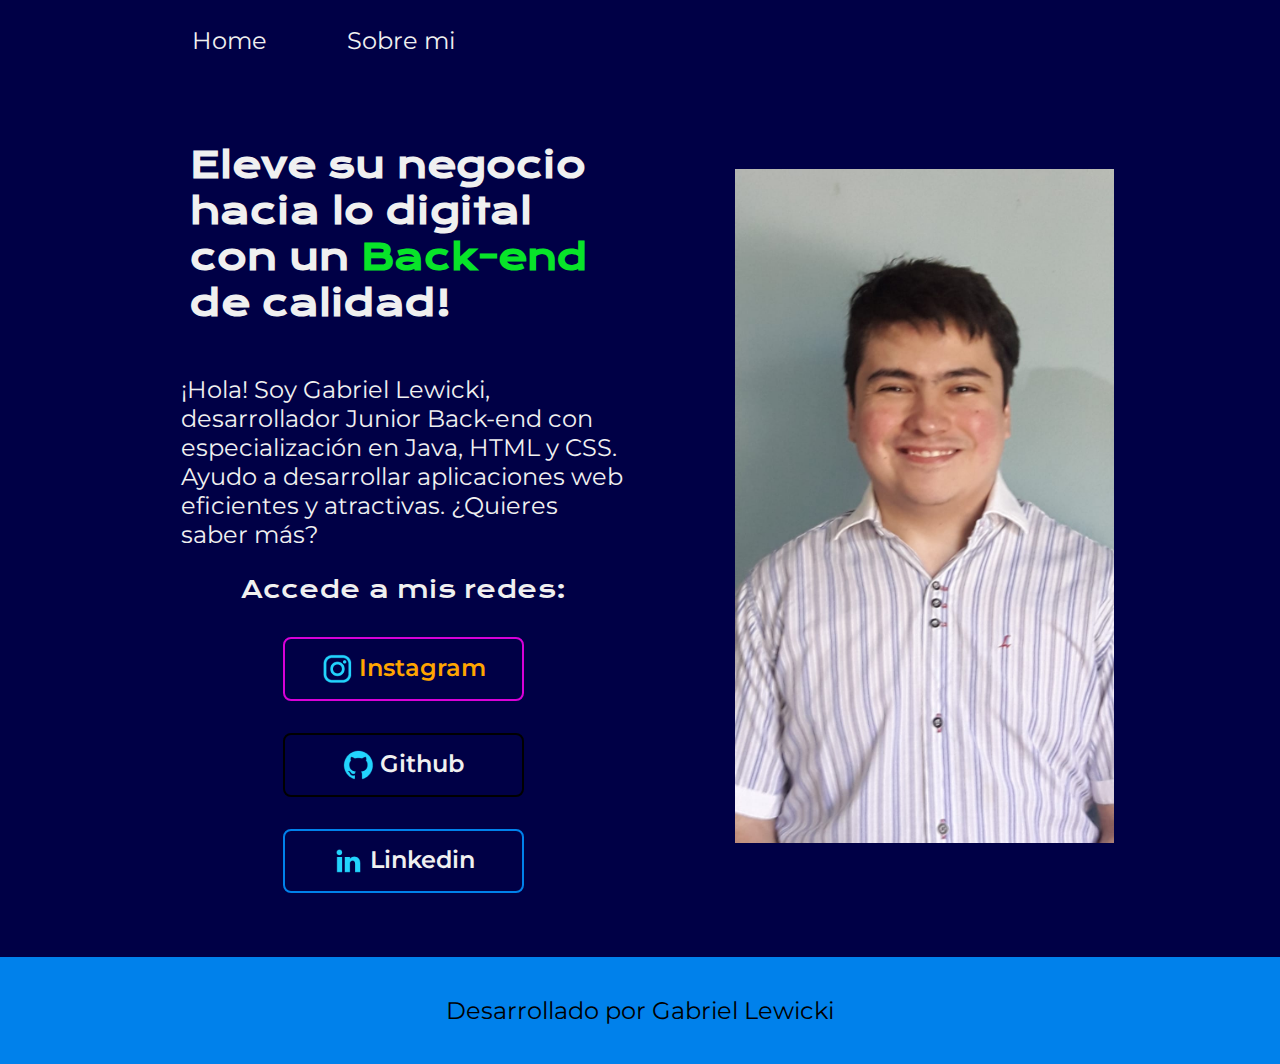
<file: index.html>
<!DOCTYPE html>
<html lang="es-AR">
    <head>
        <meta charset="UTF-8">
        <meta name="viewport" content="width=device-width, initial-scale=1.0">
        <meta http-equiv="X-UA-Compatible" content="IE=edge">
        <title>Portafolio de Gabriel Lewicki</title>
        <link rel="stylesheet" href="./styles/style.css">
        
    </head>
    <body>
        <header class="header">
            <nav class="header__menu">
                <a class="header__menu__link" href="index.html" >Home</a>
                <a class="header__menu__link" href="curriculo.html" >Sobre mi</a>
            </nav>
        </header>
        <main class="presentacion">
            
            <section class="presentacion__contenido">

            <h1 class="presentacion__contenido__titulo">
                Eleve su negocio hacia lo digital con un <span class="titulo-destaque">Back-end</span> de calidad!
            </h1>

            <p class="presentacion__contenido__texto">¡Hola! Soy Gabriel Lewicki, desarrollador Junior Back-end con especialización en Java, HTML y CSS. 
                Ayudo a desarrollar aplicaciones web eficientes y atractivas. ¿Quieres saber más?</p>
            
            <div class="presentacion__enlaces">
                <h2 class="presentacion__enlaces__subtitulo" >Accede a mis redes:</h2>
                <a class="instagram" href="https://www.instagram.com/gabriel_lewicki/">
                    <img src="./assets/instagram.png" alt=""> Instagram</a>
                <a class="github" href="https://github.com/Gaby-L33">
                    <img src="./assets/github.png" alt=""> Github</a>
                <a class="linkedin" href="https://www.linkedin.com/in/christian-gabriel-lewicki/">
                    <img src="./assets/linkedin.png" alt=""> Linkedin</a>
            </div>

            </section>

            <img class="foto-personal" src="./assets/Gabriel Lewicki.jpeg" alt="Foto de Gabriel Lewicki de frente">            
        </main>

        <footer class="footer">
            <p>Desarrollado por Gabriel Lewicki</p>
        </footer>
    </body>
</html>
</file>
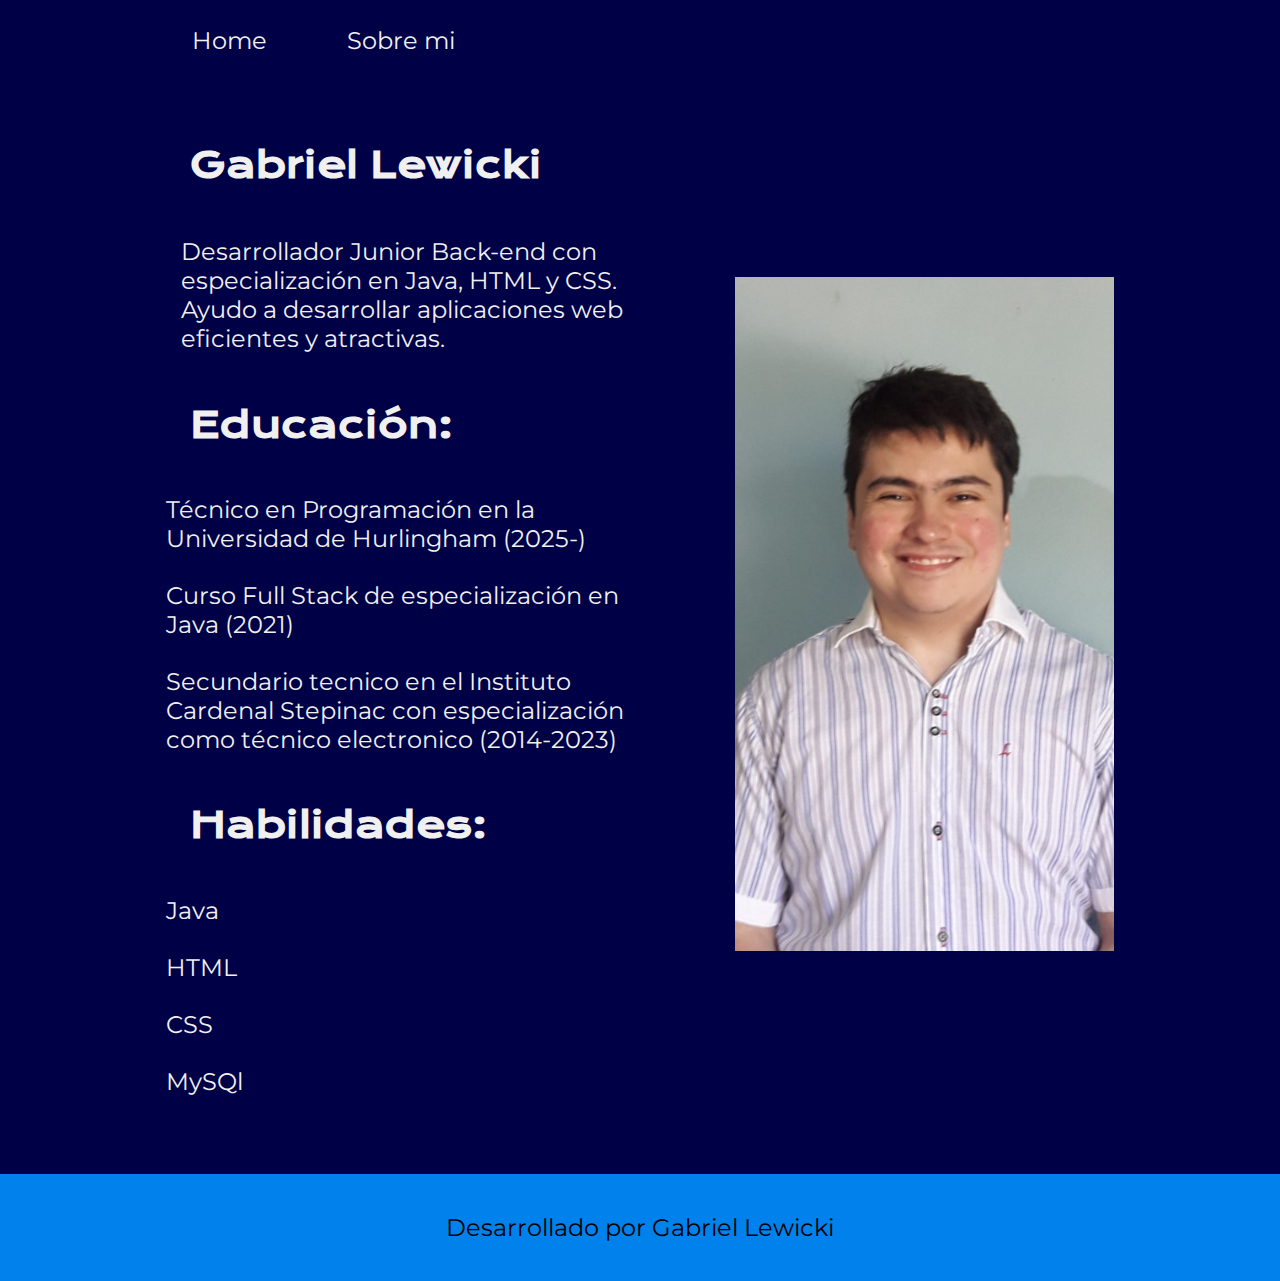
<file: curriculo.html>
<!Doctype html>
<html lang="es-AR">
    <head>
        <meta charset="UTF-8">
        <meta name="viewport" content="width=device-width, initial-scale=1.0">
        <meta http-equiv="X-UA-Compatible" content="IE=edge">
        <title>Curriculo de Gabriel Lewicki</title>
        <link rel="stylesheet" href="./styles/style.css">
    </head>

    <body>
        <header class="header">

            <nav class="header__menu">
                <a class="header__menu__link" href="index.html" >Home</a>
                <a class="header__menu__link" href="curriculo.html" >Sobre mi</a>
            </nav>

        </header>
        <main class="presentacion">

            <section class="presentacion__contenido">

                <h1 class="presentacion__contenido__titulo">
                    Gabriel Lewicki
                </h1>

                <p class="presentacion__contenido__texto">Desarrollador Junior Back-end con especialización en Java, HTML y CSS. 
                    Ayudo a desarrollar aplicaciones web eficientes y atractivas.</p>

                <h2 class="presentacion__contenido__titulo">Educación:</h2>

                <ul class="presentacion__contenido__texto">
                    <li class="curriculo__contenido__lista__item">Técnico en Programación en la Universidad de Hurlingham (2025-)</li>
                    <li class="curriculo__contenido__lista__item">Curso Full Stack de especialización en Java (2021)</li>
                    <li class="curriculo__contenido__lista__item">Secundario tecnico en el Instituto Cardenal Stepinac con especialización como técnico electronico (2014-2023)</li>
                    
                </ul>

                <h2 class="presentacion__contenido__titulo">Habilidades:</h2>

                <ul class="presentacion__contenido__texto">
                    <li class="curriculo__contenido__lista__item">Java</li>
                    <li class="curriculo__contenido__lista__item">HTML</li>
                    <li class="curriculo__contenido__lista__item">CSS</li>
                    <li class="curriculo__contenido__lista__item">MySQl</li>
                </ul>

                </section>

            <img class="foto-personal" src="./assets/Gabriel Lewicki.jpeg" alt="Foto de Gabriel Lewicki de frente">

        </main>

        <footer class="footer">
            <p>Desarrollado por Gabriel Lewicki</p>
        </footer>
    </body>
</html>
</file>
<file: styles/style.css>
@import url('https://fonts.googleapis.com/css2?family=Krona+One&family=Montserrat&display=swap');

:root{
    --color-primario: rgb(0, 0, 70);
    --color-secundario: #f0f0f0;
    --color-terciario: #0081eb;
    --color-cuaternario: #d801d8;
    --color-quintenario: #000000;
    --color-titulo: #08e429;
    --color-hover: #272727;
    --color-instagram: orange;

    --fuente-montserrat: 'Montserrat', sans-serif;
    --fuente-krona: 'Krona One', sans-serif;
}

* {
    padding: 0;
    margin: 0 ;
}

body {
        background-color: var(--color-primario);
        color: var(--color-secundario);
        box-sizing: border-box;    
    }

.titulo-destaque{
    color: var(--color-titulo);
}

.header{
 padding: 2% 0% 0% 15%;
}

.header__menu{
    display: flex;
    gap: 80px;
}

.header__menu__link{
    font-family: var(--fuente-montserrat);
    font-size: 1.5rem;
    font-weight: 400;
    color: var(--color-secundario);
    text-decoration: none;
}

.presentacion__contenido{
    width: 50%;
    display: flex;
    flex-direction: column;
    gap: 10px;
}

.presentacion__contenido__titulo{
    font-size: 2.25rem;
    font-family: var(--fuente-krona);
    padding: 5%;
}

.presentacion__contenido__texto{
    font-size: 1.5rem;
    font-family: var(--fuente-montserrat);

}

p{
    padding: 15px;
}

.foto-personal{
    width: 40%;
    height: 40%;
}

.presentacion{
    display: flex;
    align-items: center;
    justify-content: space-between;
    margin: 5% 13%;
    gap: 82px;
}

.presentacion__enlaces{
    display: flex;
    justify-content: space-between;
    flex-direction: column;
    align-items: center;
    gap: 32px;
}

.presentacion__enlaces__subtitulo{
    font-family: var(--fuente-krona);
    font-size: 1.5rem;
    font-weight: 400;
}

.instagram{
    display: flex;
    justify-content: center;
    width: 50%;
    text-align: center;
    padding: 14.0px 0px;
    border-radius: 8px;
    font-size: 1.5rem;
    font-family: var(--fuente-montserrat);
    font-weight: 600;
    text-decoration: none;
    color: var(--color-instagram);
    border: 2px solid var(--color-cuaternario);
    gap: 5px;
}

.github{
    display: flex;
    justify-content: center;
    width: 50%;
    text-align: center;
    padding: 14.0px 0px;
    border-radius: 8px;
    font-size: 1.5rem;
    font-family: var(--fuente-montserrat);
    font-weight: 600;
    text-decoration: none;
    color: var(--color-secundario);
    border: 2px solid var(--color-quintenario);
    gap: 5px;
}

.linkedin{
    display: flex;
    justify-content: center;
    width: 50%;
    text-align: center;
    padding: 14.0px 0px;
    border-radius: 8px;
    font-size: 1.5rem;
    font-family: var(--fuente-montserrat);
    font-weight: 600;
    text-decoration: none;
    color: var(--color-secundario);
    border: 2px solid var(--color-terciario);
    gap: 5px;
}

.github:hover{
    background-color: var(--color-hover);
    padding: 10px;
    border: 3px solid var(--color-quintenario);
}

.instagram:hover{
    background-color: var(--color-hover);
    padding: 10px;
    border: 3px solid var(--color-cuaternario);
}

.linkedin:hover{
    background-color: var(--color-hover);
    padding: 10px;
    border: 3px solid var(--color-terciario);
}

.footer{
    background-color: var(--color-terciario);
    padding: 24px; 
    color: var(--color-quintenario);
    text-align: center;
    font-family: var(--fuente-montserrat);
    font-size: 1.5rem;
    font-weight: 400;
}

.curriculo__contenido__lista__item{
    display: flex;
    flex-direction: column;
    gap: 10px;
    padding: 14.0px 0px;
}

@media (max-width: 1200px ){

    .header{
        padding: 10%;
    }

    .header__menu{
        justify-content: center;
    }

    .presentacion{
        flex-direction: column-reverse;
        padding: 5%;
    }

    .presentacion__contenido{
        width: auto;
    }
}
</file>
